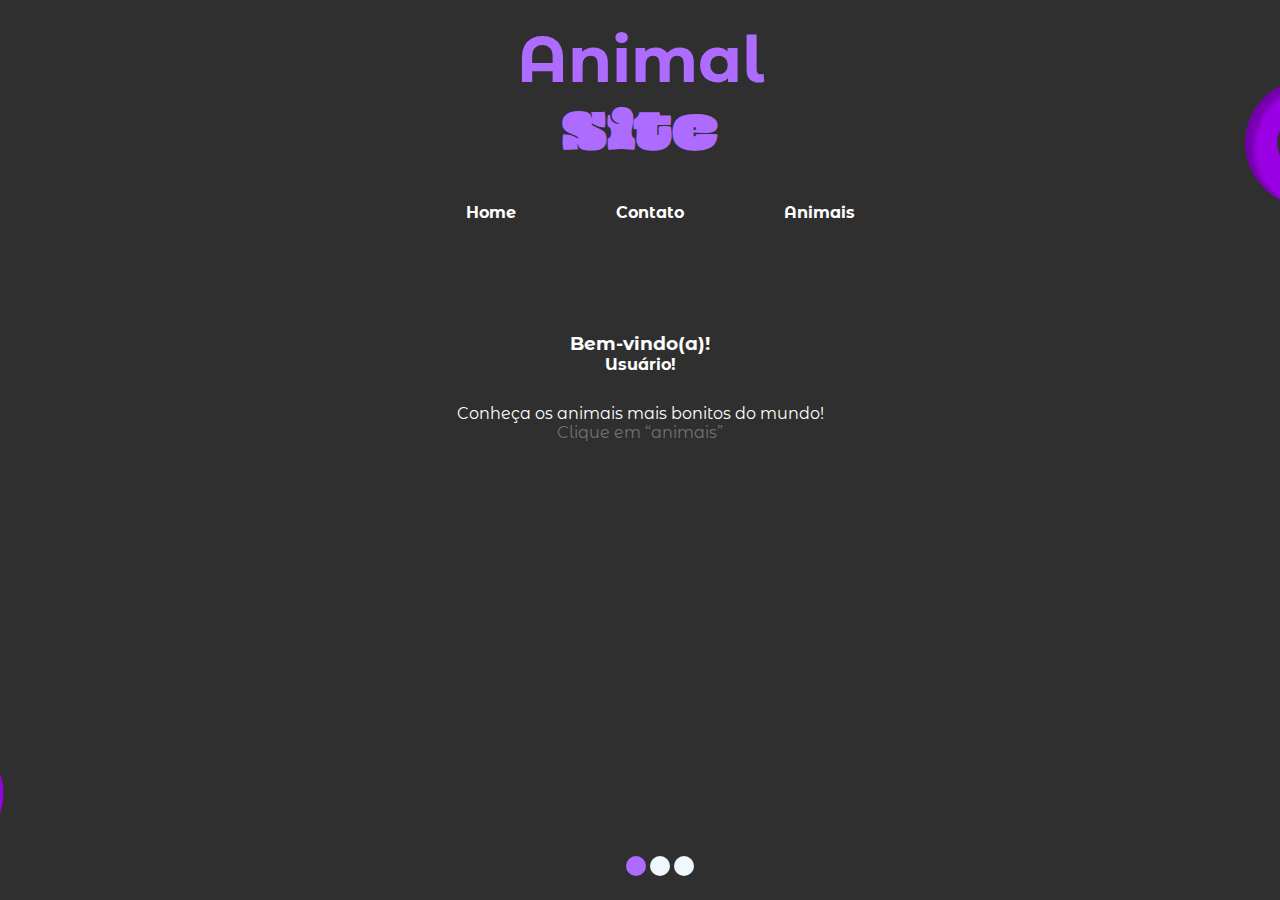
<file: index.html>
<!DOCTYPE html>
<html lang="pt-br">
<head>
    <meta charset="UTF-8">
    <meta name="viewport" content="width=device-width, initial-scale=1.0">
    <link rel="shortcut icon" href="/img_animais/patas.ico" type="image/x-icon">
    <link rel="stylesheet" href="index.css">
    <title>Animal site</title>
</head>
<body>

    <header>
    <h1 class="t_animal">Animal</h1>
    <h1 class="t_jam">Site</h1>
    </header>

    <menu>
        <h2 class="opcoes" id="home"><a href="">Home</a></h2>
        <h2 class="opcoes" id="contato"><a href="/contato.html">Contato</a></h2>
        <h2 class="opcoes" id="animais"><a href="/animais.html">Animais</a></h2>
    </menu>

    <main>
        <h3>Bem-vindo(a)!</h3>
        <h4>Usuário!</h4>
        <p>Conheça os animais mais bonitos do mundo!</p>
        <p class="clique">Clique em “animais” </p>
    </main>
    
    <footer>
        <div class="bolas">
            <div class="bola" id="bolinha1"></div>
            <div class="bola" id="bolinha2"></div>
            <div class="bola" id="bolinha3"></div>
        </div>
    </footer>

</body>
</html>
</file>
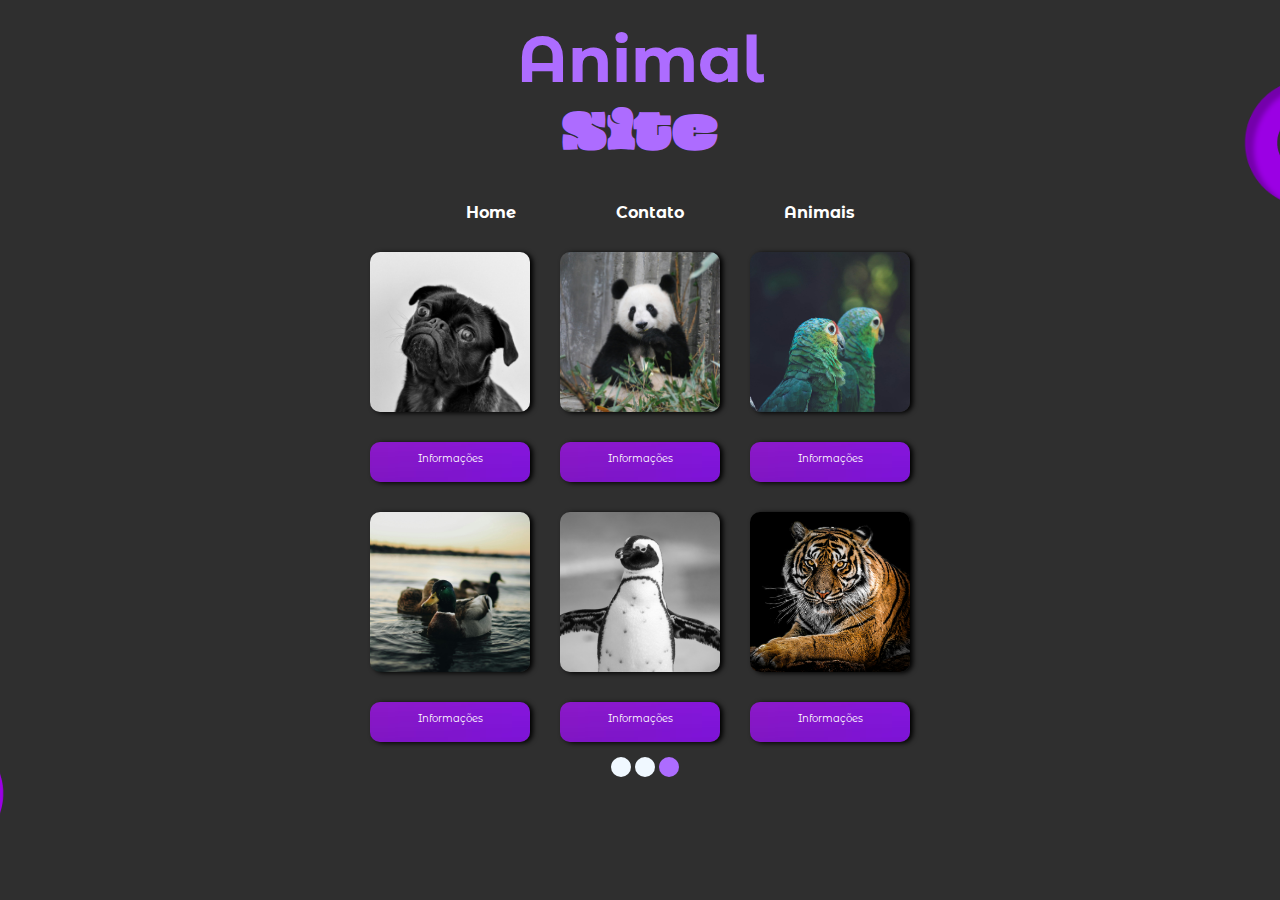
<file: animais.html>
<!DOCTYPE html>
<html lang="pt-br">
<head>
    <meta charset="UTF-8">
    <meta name="viewport" content="width=device-width, initial-scale=1.0">
    <link rel="shortcut icon" href="/img_animais/patas.ico" type="image/x-icon">
    <link rel="stylesheet" href="animais.css">
    <title>Animal site - Animais</title>
</head>
<body>

    <header>
    <h1 class="t_animal">Animal</h1>
    <h1 class="t_jam">Site</h1>
    </header>

    <menu>
        <h2 class="opcoes" id="home"><a href="../index.html">Home</a></h2>
        <h2 class="opcoes" id="contato"><a href="../contato.html">Contato</a></h2>
        <h2 class="opcoes" id="animais"><a href="">Animais</a></h2>
    </menu>

    <main>
        <section class="fileira01">
            <div class="animal1"><div class="texto01">Cachorro</div></div>
            <div class="animal2"><div class="texto02">Panda</div></div>
            <div class="animal3"><div class="texto03">Papagaio</div></div>
        </section>
        <section class="saiba_mais">
            <div class="botao_info01">Informações</div>
            <div class="botao_info02">Informações</div>
            <div class="botao_info03">Informações</div>
        </section>
        <section class="fileira02">
            <div class="animal4"><div class="texto04">Pato</div></div>
            <div class="animal5"><div class="texto05">Pinguim</div></div>
            <div class="animal6"><div class="texto06">Tigre</div></div>
        </section>
        <section class="saiba_mais">
            <div class="botao_info01">Informações</div>
            <div class="botao_info02">Informações</div>
            <div class="botao_info03">Informações</div>
        </section>
    </main>

    <footer>
        <div class="bolas">
            <div class="bola" id="bolinha1"></div>
            <div class="bola" id="bolinha2"></div>
            <div class="bola" id="bolinha3"></div>
        </div>
    </footer>

</body>
</html>
</file>
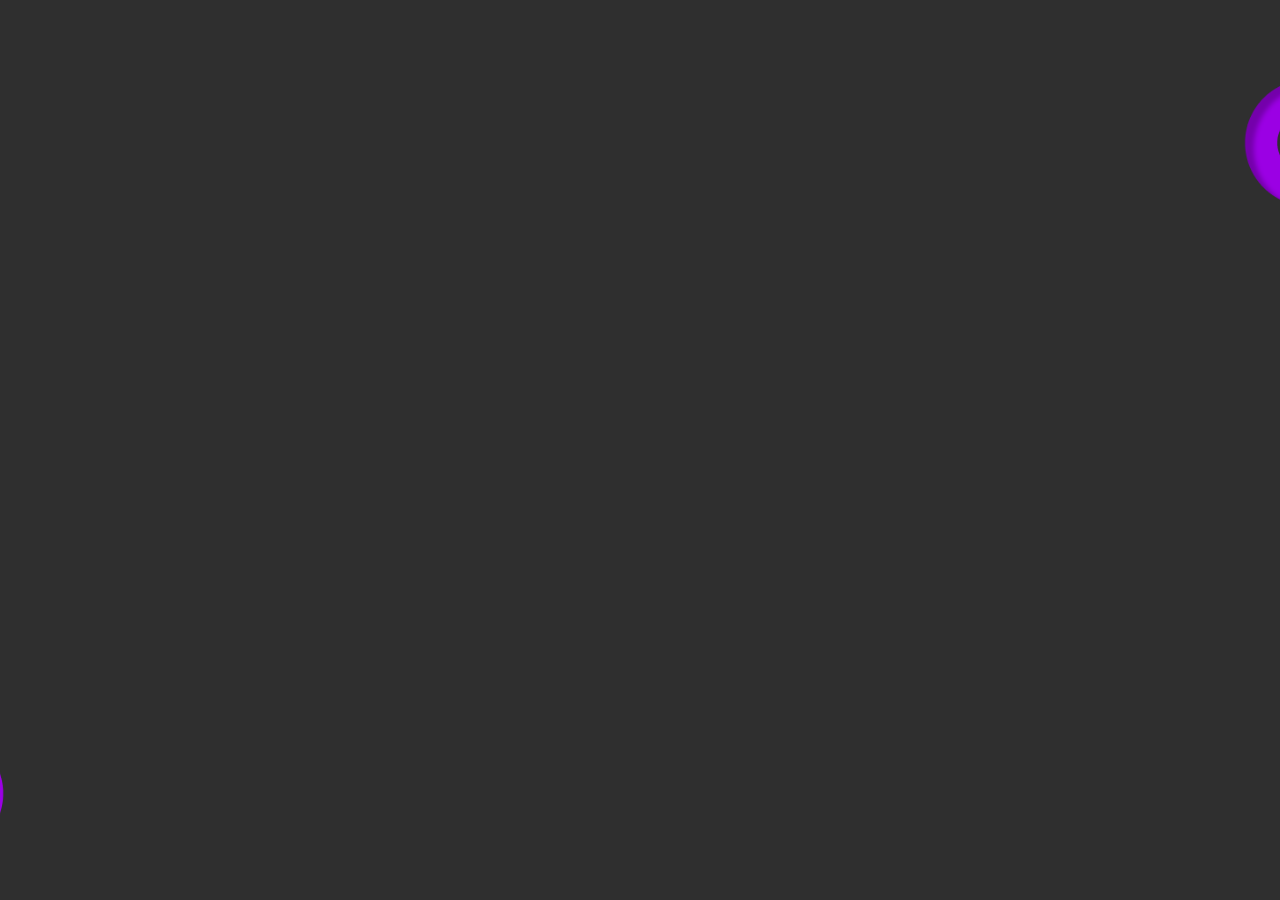
<file: cachorro.html>
<!DOCTYPE html>
<html lang="pt-br">
<head>
    <meta charset="UTF-8">
    <meta name="viewport" content="width=device-width, initial-scale=1.0">
    <link rel="shortcut icon" href="/img_animais/patas.ico" type="image/x-icon">
    <link rel="stylesheet" href="animais.css">
    <title>Animal site - Cachorro</title>
</head>
<body>

    <header>
    
    </header>

    <menu>
        
    </menu>

    <main>
        
    </main>

    <footer>
    
    </footer>

</body>
</html>
</file>
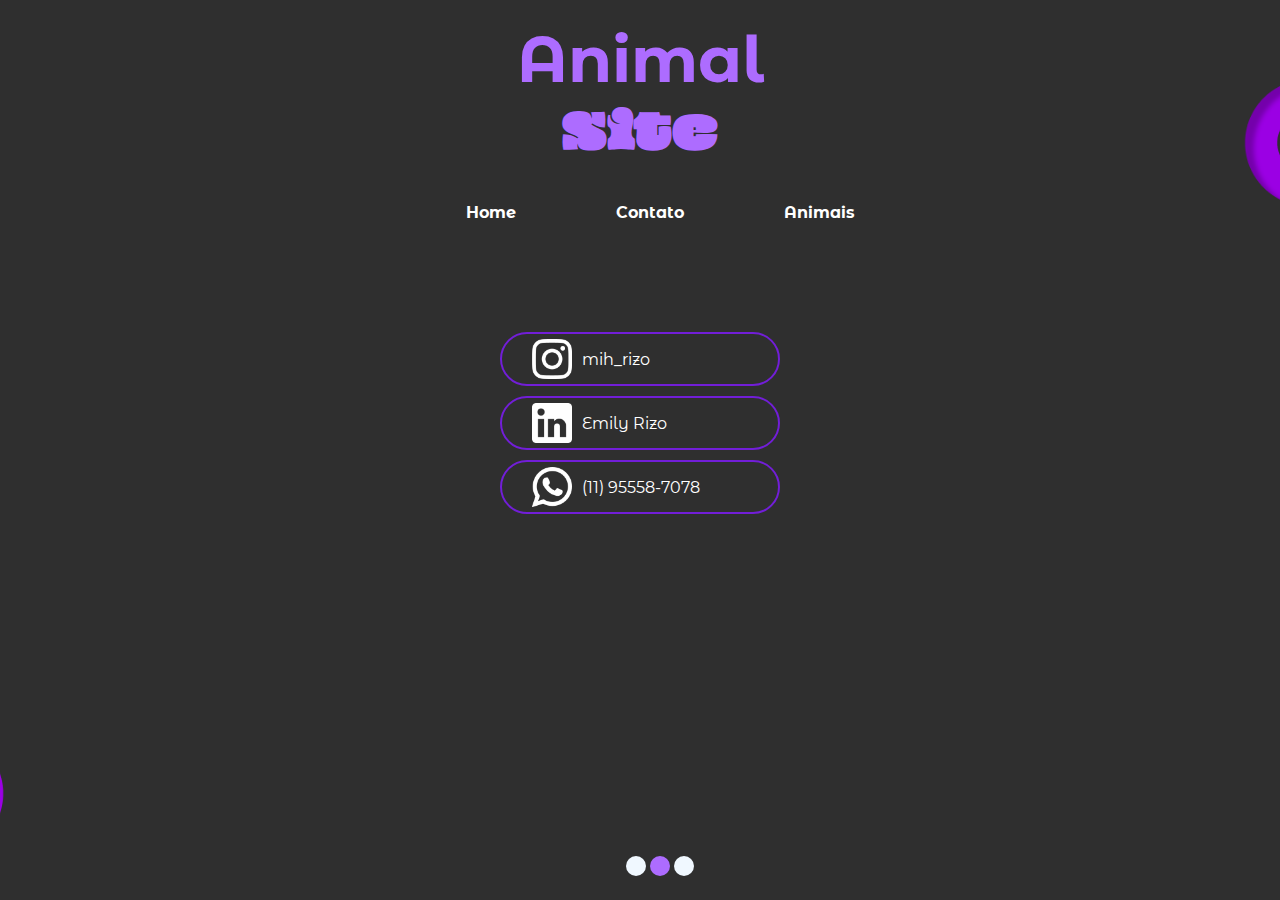
<file: contato.html>
<!DOCTYPE html>
<html lang="pt-br">
<head>
    <meta charset="UTF-8">
    <meta name="viewport" content="width=device-width, initial-scale=1.0">
    <link rel="shortcut icon" href="/img_animais/patas.ico" type="image/x-icon">
    <link rel="stylesheet" href="contatoa.css">
    <title>Animal site - Contato</title>
</head>
<body>

    <header>
    <h1 class="t_animal">Animal</h1>
    <h1 class="t_jam">Site</h1>
    </header>

    <menu>
        <h2 class="opcoes" id="home"><a href="/index.html">Home</a></h2>
        <h2 class="opcoes" id="contato"><a href="">Contato</a></h2>
        <h2 class="opcoes" id="animais"><a href="/animais.html">Animais</a></h2>
    </menu>

    <main>
        
        <div class="midias-sociais">
            <div class="insta"><img src="img_animais/instagram.png" alt="imginstagram"> <p><a href="https://www.instagram.com/mihrizo/" target="_blank">mih_rizo</a></p>
            </div>
            <div class="linke">
                <img src="img_animais/logolinkedin.png" alt="imglink">
                <p><a href="https://www.linkedin.com/in/emily-rizo-55b31725b/" target="_blank">Emily Rizo</a></p>
            </div>
            <div class="whats">
                <img src="img_animais/whatsapp.png" alt="imgwhat">
                <p>(11) 95558-7078</p>
            </div>
        </div>

    </main>

    <footer>
        <div class="bolas">
            <div class="bola" id="bolinha1"></div>
            <div class="bola" id="bolinha2"></div>
            <div class="bola" id="bolinha3"></div>
        </div>
    </footer>

</body>
</html>
</file>
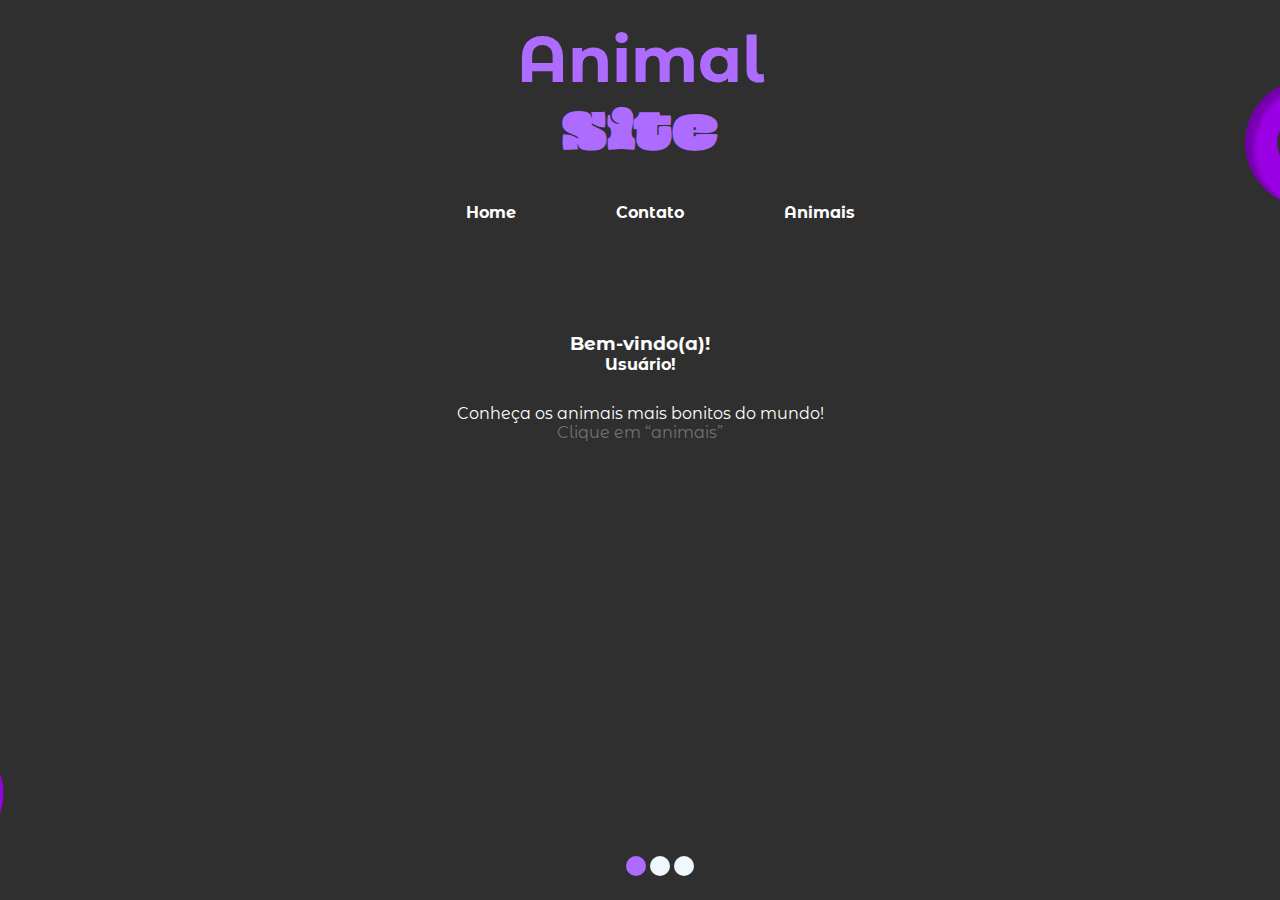
<file: home.html>
<!DOCTYPE html>
<html lang="pt-br">
<head>
    <meta charset="UTF-8">
    <meta name="viewport" content="width=device-width, initial-scale=1.0">
    <link rel="shortcut icon" href="/img_animais/patas.ico" type="image/x-icon">
    <link rel="stylesheet" href="home.css">
    <title>Animal site</title>
</head>
<body>

    <header>
    <h1 class="t_animal">Animal</h1>
    <h1 class="t_jam">Site</h1>
    </header>

    <menu>
        <h2 class="opcoes" id="home"><a href="">Home</a></h2>
        <h2 class="opcoes" id="contato"><a href="../contato.html">Contato</a></h2>
        <h2 class="opcoes" id="animais"><a href="animais.html">Animais</a></h2>
    </menu>

    <main>
        <h3>Bem-vindo(a)!</h3>
        <h4>Usuário!</h4>
        <p>Conheça os animais mais bonitos do mundo!</p>
        <p class="clique">Clique em “animais” </p>
    </main>
    
    <footer>
        <div class="bolas">
            <div class="bola" id="bolinha1"></div>
            <div class="bola" id="bolinha2"></div>
            <div class="bola" id="bolinha3"></div>
        </div>
    </footer>

</body>
</html>
</file>
<file: index.css>
@charset "UTF-08";
@import url('https://fonts.googleapis.com/css2?family=Montserrat+Alternates:wght@700&display=swap');
/*família de fontes: 'Montserrat Alternates', sem serifa;*/
@import url('https://fonts.googleapis.com/css2?family=Oi&display=swap');
/*font-family: 'Oi', serif;*/

*{
    margin: 0;
}

a{
    text-decoration: none;
    color: white;
}
:root{
    --font_t: 'Oi', serif;
    --font_mont: 'Montserrat Alternates', sem serifa;
}

body{
    background-color: #2F2F2F;
    background-image: url(/img_animais/Desktop\ -\ 9.png);
    background-position: center center;
    background-attachment: fixed;
    background-size: cover;
    font-family: var(--font_mont);
    width: 100%;
    height: 100%;
}

header{
    padding-top: 20px;
    padding-bottom: 20px;
}

.t_animal{
    font-size: 4em;
    text-align: center;
    color: #AD6CFF;
    font-family: var(--font_mont);
}

.t_jam{
    font-size: 3em;
    font-weight: 10;
    font-family: var(--font_t);
    text-align: center;
    color: #AD6CFF;
}

menu{
    text-align: center;
    display: flex;
    justify-content: center;
    align-items: center;
    
}

.opcoes:hover{
    padding: 10px 50px ;
    background-color: #AD6CFF;
    border-radius: 20px;
}


.opcoes{
    color: rgb(255, 255, 255);
    padding: 10px 50px;
    font-size: 1em;
}

main{
    text-align: center;
    color: white;
    padding: 100px;
}

main > h4{
    padding-bottom: 30px;
}

.clique{
    color: rgba(207, 206, 207, 0.438);
}

.bolas{
    margin-top: 150px;
    text-align: center;
    color: white;
    padding: 10px;
    align-items: center;
    
}

#bolinha1{
    background-color: #AD6CFF;
}

.bola{
    border-radius: 90px;
    width: 20px;
    height: 20px;
    flex-shrink: 0;
    background-color: aliceblue;
    display: inline-block;
    margin: 0 auto;
    align-items: center;
}

footer{
    position: fixed;
    bottom: 0;
    width: 100%;
    color: #fff;
    padding: 10px 20px;
}
</file>
<file: animais.css>
@charset "UTF-08";
@import url('https://fonts.googleapis.com/css2?family=Montserrat+Alternates:wght@700&display=swap');
/*família de fontes: 'Montserrat Alternates', sem serifa;*/
@import url('https://fonts.googleapis.com/css2?family=Oi&display=swap');
/*font-family: 'Oi', serif;*/

*{
    margin: 0;
}

a{
    text-decoration: none;
    color: white;
}
:root{
    --font_t: 'Oi', serif;
    --font_mont: 'Montserrat Alternates', sem serifa;
}

body{
    background-color: #2F2F2F;
    background-image: url(/img_animais/Desktop\ -\ 9.png);
    background-position: center center;
    background-attachment: fixed;
    background-size: cover;
    font-family: var(--font_mont);
    width: 100%;
    height: 100%;
}

header{
    padding-top: 20px;
    padding-bottom: 20px;
}

.t_animal{
    font-size: 4em;
    text-align: center;
    color: #AD6CFF;
    font-family: var(--font_mont);
}

.t_jam{
    font-size: 3em;
    font-weight: 10;
    font-family: var(--font_t);
    text-align: center;
    color: #AD6CFF;
}

menu{
    text-align: center;
    display: flex;
    justify-content: center;
    align-items: center;
    
}


.opcoes:hover{
    padding: 10px 50px ;
    background-color: #AD6CFF;
    border-radius: 20px;
}



.opcoes{
    color: rgb(255, 255, 255);
    padding: 10px 50px;
    font-size: 1em;
}

main{
    margin-top: 20px ;
    margin-bottom: 0px;
    text-align: center;
    color: white;
    display: flex;
    flex-direction: column;
    gap: 30px;
}

section > div{
    min-width: 100px;
    max-width: 100;
    min-height: 100px;
    max-height: 100px;
    padding: 30px;
    border-radius: 10px;
    box-shadow: 3px 1px 5px black;

}



.fileira01{
    display: flex;
    margin: auto;
    gap: 30px;
    padding: 0;
}

.fileira02{
    display: flex;
    margin: auto;
    gap: 30px;
    padding: 0;
}

.texto01 ,.texto02 ,.texto03,.texto04, .texto05, .texto06 {
    opacity: 0;
}

.animal1:hover .texto01,
.animal2:hover .texto02,
.animal3:hover .texto03,
.animal4:hover .texto04,
.animal5:hover .texto05,
.animal6:hover .texto06 {
    opacity: 1; /* Quando passa o mouse sobre o animal, o texto aparece */
    color: #ffffff;
    transition: opacity 0.4s ease-in-out;
    text-align: center;
    padding: 100px 10px;
}

.animal1:hover,
.animal2:hover,
.animal3:hover,
.animal4:hover ,
.animal5:hover,
.animal6:hover   {
    opacity: 0.6;
    transition: opacity 0.4s ease-in-out; /* Transição suave da opacidade */
    box-shadow: 0px 0px 10px #AD6CFF;
}

.animal1{
    background-image: url(img_animais/cachorro.jpg);
    background-position: center;
    background-size: 100%;
}
.animal2{
    background-image: url(img_animais/panda.jpg);
    background-position: center;
    background-size: 100%;
}

.saiba_mais{
    display: flex;
    margin: auto;
    gap: 30px;
    padding: 0;
}

.botao_info01, .botao_info02, .botao_info03{
    min-width: 100px;
    max-width: 100px;
    min-height: 20px;
    max-height: 20px;
    padding-top: 10px;
    padding-bottom: 10px;
    background-image: url(img_animais/gradiroxo.avif) ;
    background-position: center right;
    font-size: 10px;
    text-align: center;
    display: inline-block;
    
}



.animal3{
    background-image: url(img_animais/papagaio.jpg);
    background-position: center;
    background-size: 100%;
}
.animal4{
    background-image: url(img_animais/pato.jpg);
    background-position: center;
    background-size: 100%;
}
.animal5{
    background-image: url(img_animais/pinguim.jpg);
    background-position: center;
    background-size: 150%;
    background-repeat: no-repeat;
}
.animal6{
    background-image: url(img_animais/tigre.jpg);
    background-position: right;
    background-size: 130%;
    background-repeat: no-repeat;

}




img{
    width: 40px;
    height: auto;
}

.clique{
    color: rgba(207, 206, 207, 0.438);
}

.bolas{
    text-align: center;
    color: white;
    padding: 10px;
}

#bolinha3{
    background-color: #AD6CFF;
}

.bola{
    border-radius: 90px;
    width: 20px;
    height: 20px;
    flex-shrink: 0;
    background-color: aliceblue;
    display: inline-block;
    margin: 0 auto;
    align-items: center;
}

footer{
    bottom: 0;
    width: 100%;
    color: #fff;
    padding: 5px 5px;
    margin: auto;
}
</file>
<file: contatoa.css>
@charset "UTF-08";
@import url('https://fonts.googleapis.com/css2?family=Montserrat+Alternates:wght@700&display=swap');
/*família de fontes: 'Montserrat Alternates', sem serifa;*/
@import url('https://fonts.googleapis.com/css2?family=Oi&display=swap');
/*font-family: 'Oi', serif;*/

*{
    margin: 0;
}

a{
    text-decoration: none;
    color: white;
}
:root{
    --font_t: 'Oi', serif;
    --font_mont: 'Montserrat Alternates', sem serifa;
}

body{
    background-color: #2F2F2F;
    background-image: url(/img_animais/Desktop\ -\ 9.png);
    background-position: center center;
    background-attachment: fixed;
    background-size: cover;
    font-family: var(--font_mont);
    width: 100%;
    height: 100%;
}

header{
    padding-top: 20px;
    padding-bottom: 20px;
}
.t_animal{
    font-size: 4em;
    text-align: center;
    color: #AD6CFF;
    font-family: var(--font_mont);
}

.t_jam{
    font-size: 3em;
    font-weight: 10;
    font-family: var(--font_t);
    text-align: center;
    color: #AD6CFF;
}

menu{
    text-align: center;
    display: flex;
    justify-content: center;
    align-items: center;
    
}


.opcoes:hover{
    padding: 10px 50px ;
    background-color: #AD6CFF;
    border-radius: 20px;
}



.opcoes{
    color: rgb(255, 255, 255);
    padding: 10px 50px;
    font-size: 1em;
}

main{
    text-align: center;
    color: white;
    padding: 100px;
    
    
}

.midias-sociais{
    display: flex;
    flex-direction:column ;
    margin: auto;
    align-items: center;

}


.insta{
    display: flex;
    flex-direction: row;
    justify-content: flex-start;
    align-items: center;
    gap: 10px;
    margin: left;
    border: 2px solid #721ed8;
    border-radius: 30px;
    padding: 5px 30px ;
    margin-bottom: 10px;
    max-width: 50%;
    min-width: 20%;
    height: auto;
}

.linke{
    display: flex;
    flex-direction: row;
    justify-content: start;
    align-items: center;
    gap: 10px;
    margin: left;
    border: 2px solid #721ed8;
    border-radius: 30px;
    padding: 5px 30px ;
    margin-bottom: 10px;
    max-width: 50%;
    min-width: 20%;
    height: auto;


}

.whats{
    display: flex;
    flex-direction: row;
    justify-content: start;
    align-items: center;
    gap: 10px;
    margin: left;
    border: 2px solid #721ed8;
    border-radius: 30px;
    padding: 5px 30px ;
    max-width: 50%;
    min-width: 20%;
    height: auto;

}

img{
    width: 40px;
    height: auto;
}

.clique{
    color: rgba(207, 206, 207, 0.438);
}

.bolas{
    margin-top: 150px;
    text-align: center;
    color: white;
    padding: 10px;
}

#bolinha2{
    background-color: #AD6CFF;
}

.bola{
    border-radius: 90px;
    width: 20px;
    height: 20px;
    flex-shrink: 0;
    background-color: aliceblue;
    display: inline-block;
    margin: 0 auto;
    align-items: center;
}

footer{
    position: fixed;
    bottom: 0;
    width: 100%;
    color: #fff;
    padding: 10px 20px;
}
</file>
<file: home.css>
@charset "UTF-08";
@import url('https://fonts.googleapis.com/css2?family=Montserrat+Alternates:wght@700&display=swap');
/*família de fontes: 'Montserrat Alternates', sem serifa;*/
@import url('https://fonts.googleapis.com/css2?family=Oi&display=swap');
/*font-family: 'Oi', serif;*/

*{
    margin: 0;
}

a{
    text-decoration: none;
    color: white;
}
:root{
    --font_t: 'Oi', serif;
    --font_mont: 'Montserrat Alternates', sem serifa;
}

body{
    background-color: #2F2F2F;
    background-image: url(/img_animais/Desktop\ -\ 9.png);
    background-position: center center;
    background-attachment: fixed;
    background-size: cover;
    font-family: var(--font_mont);
    width: 100%;
    height: 100%;
}

header{
    padding-top: 20px;
    padding-bottom: 20px;
}

.t_animal{
    font-size: 4em;
    text-align: center;
    color: #AD6CFF;
    font-family: var(--font_mont);
}

.t_jam{
    font-size: 3em;
    font-weight: 10;
    font-family: var(--font_t);
    text-align: center;
    color: #AD6CFF;
}

menu{
    text-align: center;
    display: flex;
    justify-content: center;
    align-items: center;
    
}

.opcoes:hover{
    padding: 10px 50px ;
    background-color: #AD6CFF;
    border-radius: 20px;
}


.opcoes{
    color: rgb(255, 255, 255);
    padding: 10px 50px;
    font-size: 1em;
}

main{
    text-align: center;
    color: white;
    padding: 100px;
}

main > h4{
    padding-bottom: 30px;
}

.clique{
    color: rgba(207, 206, 207, 0.438);
}

.bolas{
    margin-top: 150px;
    text-align: center;
    color: white;
    padding: 10px;
    align-items: center;
    
}

#bolinha1{
    background-color: #AD6CFF;
}

.bola{
    border-radius: 90px;
    width: 20px;
    height: 20px;
    flex-shrink: 0;
    background-color: aliceblue;
    display: inline-block;
    margin: 0 auto;
    align-items: center;
}

footer{
    position: fixed;
    bottom: 0;
    width: 100%;
    color: #fff;
    padding: 10px 20px;
}
</file>
